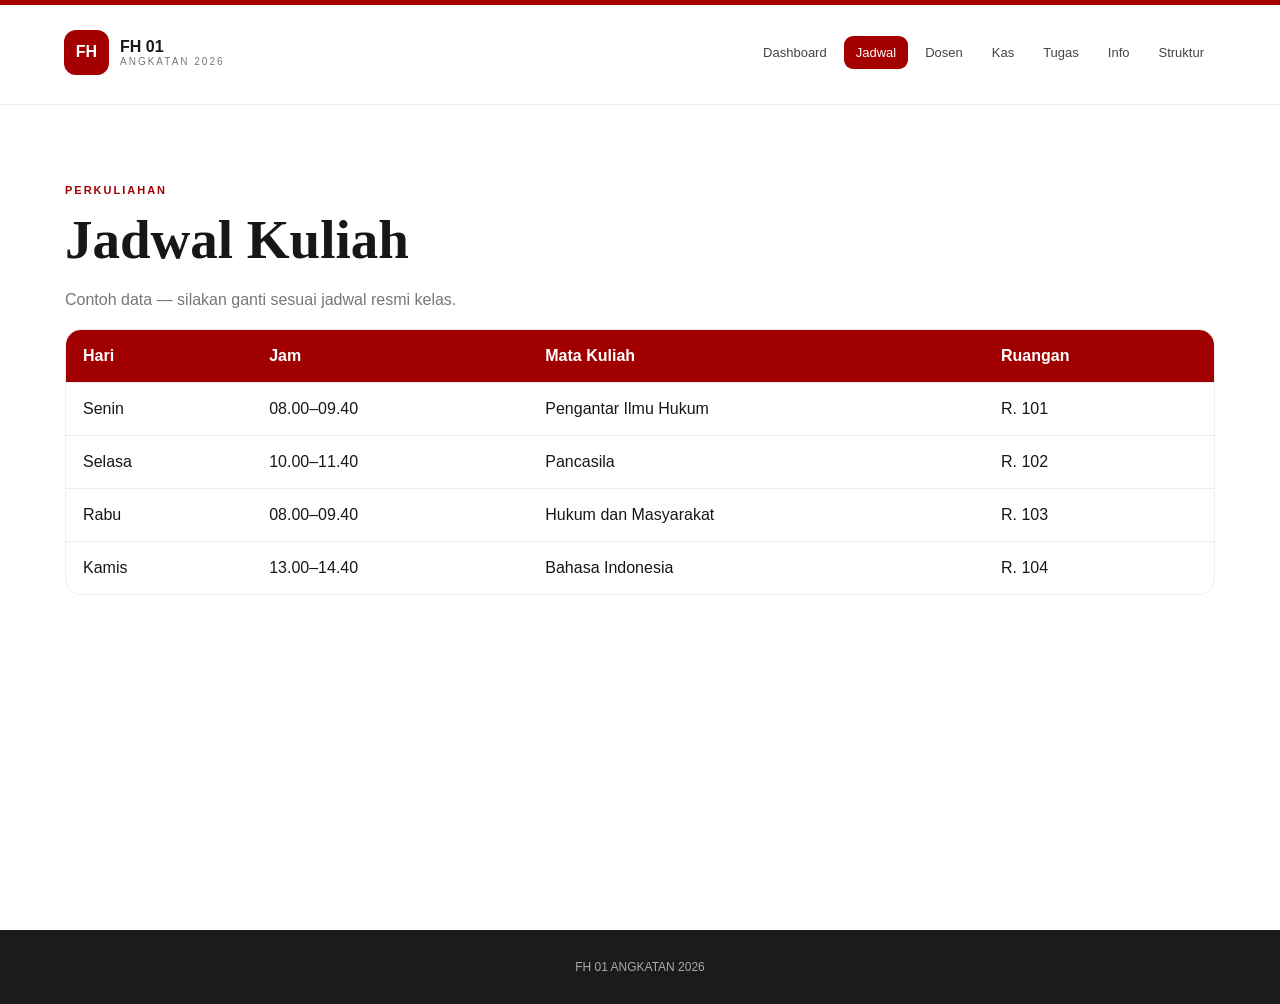
<file: jadwal.html>
<!--
============================================================
 PETUNJUK EDIT JADWAL
 - Ganti hari/jam/mata kuliah/ruangan pada baris tabel.
 - TAMBAH: salin satu <tr>...</tr> lengkap, tempel, lalu edit.
 ============================================================
-->

<!doctype html>
<html lang="id">
  <head>
    <meta charset="utf-8">
    <meta name="viewport" content="width=device-width,initial-scale=1">
    <title>
      Jadwal • FH 01
    </title>
    <link rel="stylesheet" href="style.css">
  </head>
  <body>
    <header class="top">
      <div class="brand">
        <div class="logo">
          FH
        </div>
        <div>
          <b>
            FH 01
          </b>
          <small>
            ANGKATAN 2026
          </small>
        </div>
      </div>
      <nav>
        <a href="index.html">
          Dashboard
        </a>
        <a class="active" href="jadwal.html">
          Jadwal
        </a>
        <a href="dosen.html">
          Dosen
        </a>
        <a href="kas.html">
          Kas
        </a>
        <a href="tugas.html">
          Tugas
        </a>
        <a href="pengumuman.html">
          Info
        </a>
        <a href="struktur.html">
          Struktur
        </a>
      </nav>
    </header>
    <main class="page">
      <span class="eyebrow">
        PERKULIAHAN
      </span>
      <h1>
        Jadwal Kuliah
      </h1>
      <p class="muted">
        Contoh data — silakan ganti sesuai jadwal resmi kelas.
      </p>
      <div class="tablewrap">
        <table>
          <tr>
            <th>
              Hari
            </th>
            <th>
              Jam
            </th>
            <th>
              Mata Kuliah
            </th>
            <th>
              Ruangan
            </th>
          </tr>
          <tr>
            <td>
              Senin
            </td>
            <td>
              08.00–09.40
            </td>
            <td>
              Pengantar Ilmu Hukum
            </td>
            <td>
              R. 101
            </td>
          </tr>
          <tr>
            <td>
              Selasa
            </td>
            <td>
              10.00–11.40
            </td>
            <td>
              Pancasila
            </td>
            <td>
              R. 102
            </td>
          </tr>
          <tr>
            <td>
              Rabu
            </td>
            <td>
              08.00–09.40
            </td>
            <td>
              Hukum dan Masyarakat
            </td>
            <td>
              R. 103
            </td>
          </tr>
          <tr>
            <td>
              Kamis
            </td>
            <td>
              13.00–14.40
            </td>
            <td>
              Bahasa Indonesia
            </td>
            <td>
              R. 104
            </td>
          </tr>
        </table>
      </div>
    </main>
    <footer>
      FH 01 ANGKATAN 2026
    </footer>
  </body>
</html>
</file>
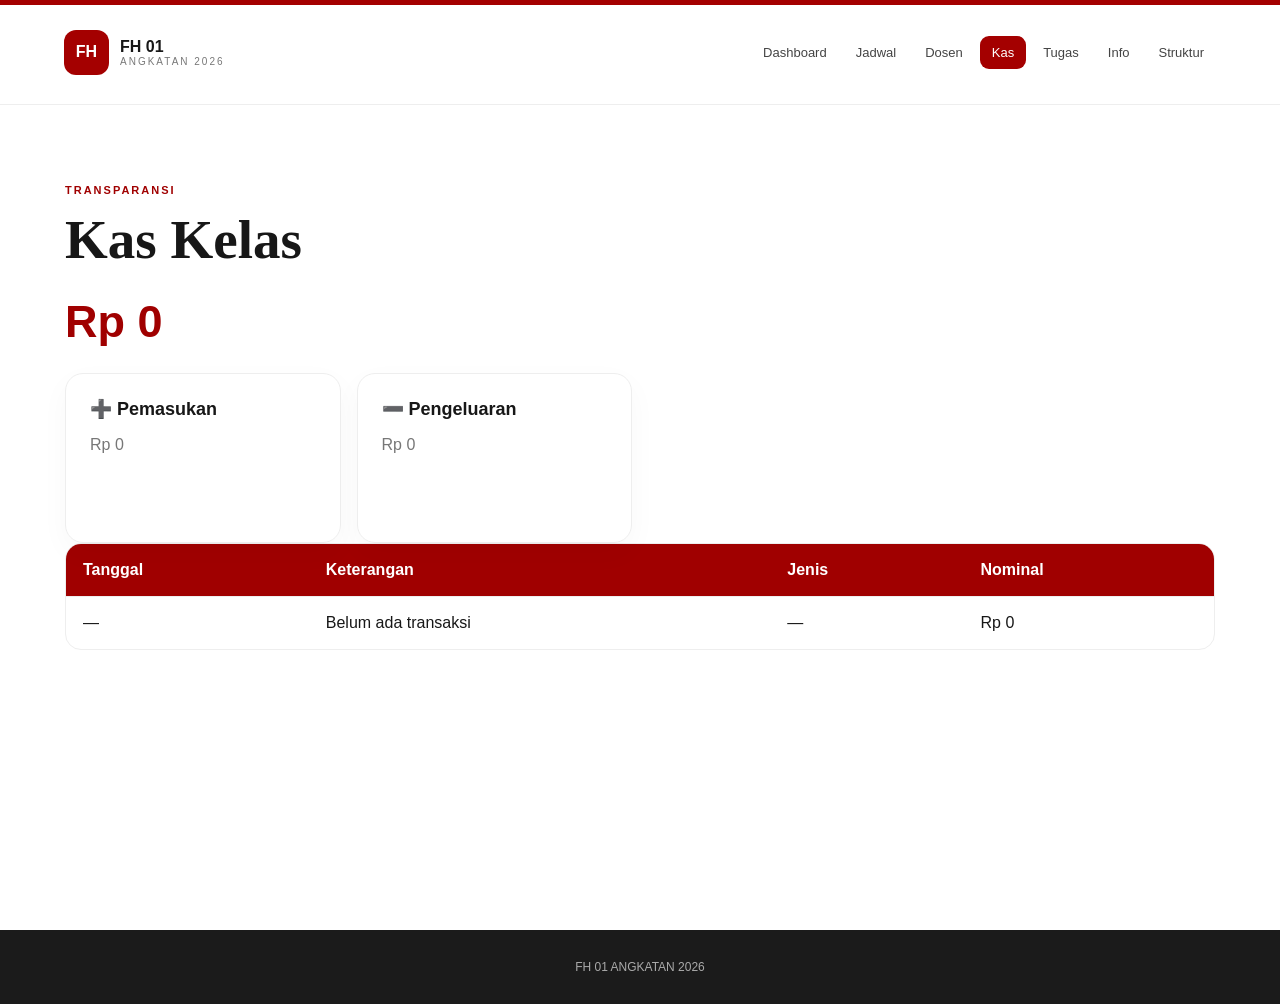
<file: kas.html>
<!--
============================================================
 PETUNJUK EDIT KAS
 - Ganti saldo/nominal/keterangan sesuai data.
 - TAMBAH TRANSAKSI: salin satu baris transaksi lengkap,
   tempel, lalu ubah tanggal, keterangan, jenis, nominal.
 ============================================================
-->

<!doctype html>
<html lang="id">
  <head>
    <meta charset="utf-8">
    <meta name="viewport" content="width=device-width,initial-scale=1">
    <title>
      Kas • FH 01
    </title>
    <link rel="stylesheet" href="style.css">
  </head>
  <body>
    <header class="top">
      <div class="brand">
        <div class="logo">
          FH
        </div>
        <div>
          <b>
            FH 01
          </b>
          <small>
            ANGKATAN 2026
          </small>
        </div>
      </div>
      <nav>
        <a href="index.html">
          Dashboard
        </a>
        <a href="jadwal.html">
          Jadwal
        </a>
        <a href="dosen.html">
          Dosen
        </a>
        <a class="active" href="kas.html">
          Kas
        </a>
        <a href="tugas.html">
          Tugas
        </a>
        <a href="pengumuman.html">
          Info
        </a>
        <a href="struktur.html">
          Struktur
        </a>
      </nav>
    </header>
    <main class="page">
      <span class="eyebrow">
        TRANSPARANSI
      </span>
      <h1>
        Kas Kelas
      </h1>
      <div class="money">
        Rp 0
      </div>
      <div class="cards">
        <div class="card static">
          <b>
            ➕ Pemasukan
          </b>
          <span>
            Rp 0
          </span>
        </div>
        <div class="card static">
          <b>
            ➖ Pengeluaran
          </b>
          <span>
            Rp 0
          </span>
        </div>
      </div>
      <div class="tablewrap">
        <table>
          <tr>
            <th>
              Tanggal
            </th>
            <th>
              Keterangan
            </th>
            <th>
              Jenis
            </th>
            <th>
              Nominal
            </th>
          </tr>
          <tr>
            <td>
              —
            </td>
            <td>
              Belum ada transaksi
            </td>
            <td>
              —
            </td>
            <td>
              Rp 0
            </td>
          </tr>
        </table>
      </div>
    </main>
    <footer>
      FH 01 ANGKATAN 2026
    </footer>
  </body>
</html>
</file>
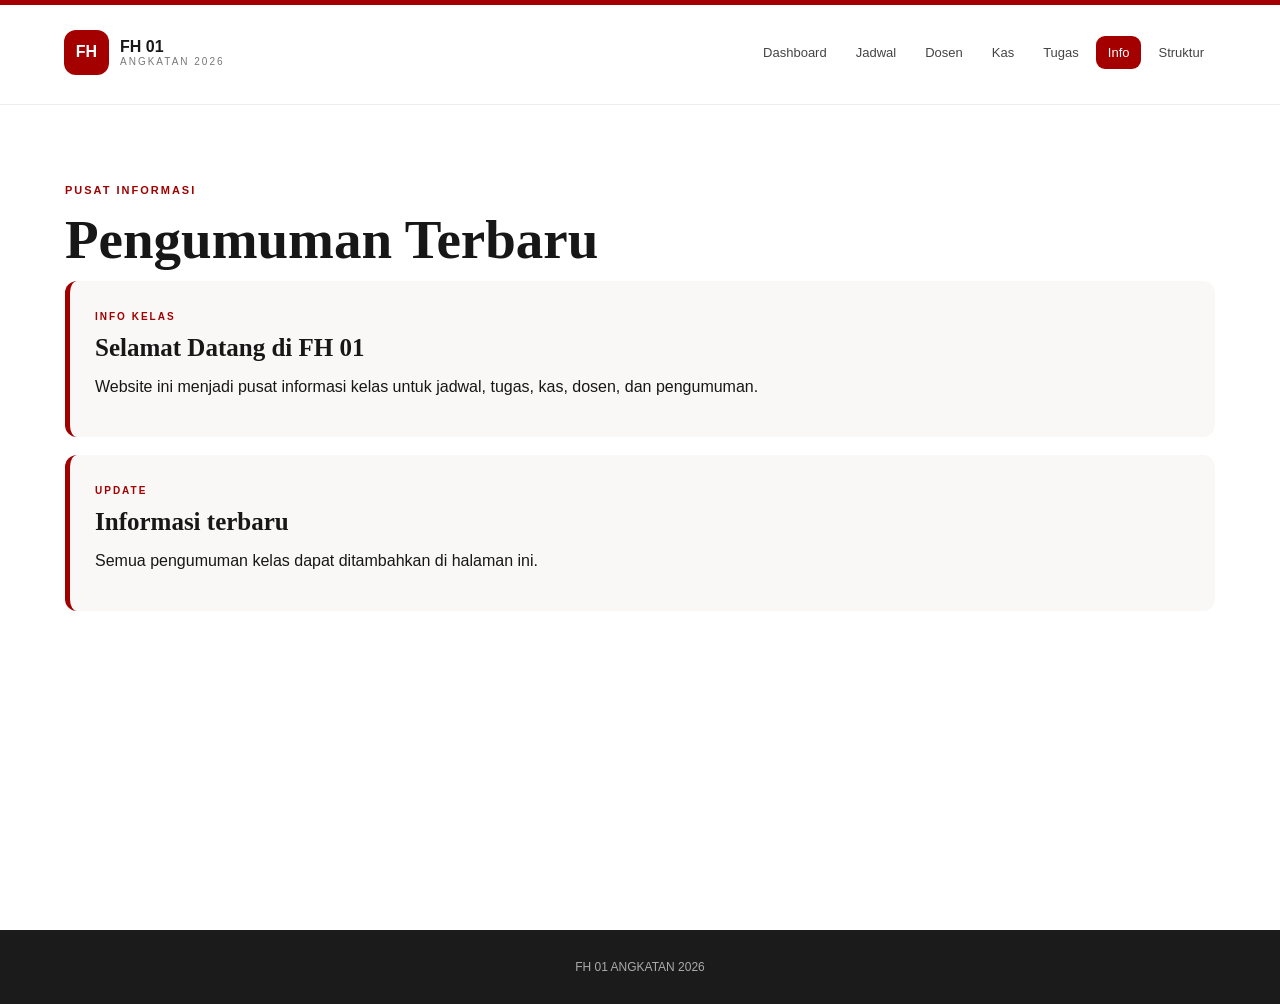
<file: pengumuman.html>
<!--
============================================================
 PETUNJUK EDIT PENGUMUMAN
 - Ganti judul dan isi.
 - TAMBAH: salin satu kartu pengumuman lengkap lalu edit.
 ============================================================
-->

<!doctype html>
<html lang="id">
  <head>
    <meta charset="utf-8">
    <meta name="viewport" content="width=device-width,initial-scale=1">
    <title>
      Informasi • FH 01
    </title>
    <link rel="stylesheet" href="style.css">
  </head>
  <body>
    <header class="top">
      <div class="brand">
        <div class="logo">
          FH
        </div>
        <div>
          <b>
            FH 01
          </b>
          <small>
            ANGKATAN 2026
          </small>
        </div>
      </div>
      <nav>
        <a href="index.html">
          Dashboard
        </a>
        <a href="jadwal.html">
          Jadwal
        </a>
        <a href="dosen.html">
          Dosen
        </a>
        <a href="kas.html">
          Kas
        </a>
        <a href="tugas.html">
          Tugas
        </a>
        <a class="active" href="pengumuman.html">
          Info
        </a>
        <a href="struktur.html">
          Struktur
        </a>
      </nav>
    </header>
    <main class="page">
      <span class="eyebrow">
        PUSAT INFORMASI
      </span>
      <h1>
        Pengumuman Terbaru
      </h1>
      <div class="list">
        <article>
          <span class="date">
            INFO KELAS
          </span>
          <h3>
            Selamat Datang di FH 01
          </h3>
          <p>
            Website ini menjadi pusat informasi kelas untuk jadwal, tugas, kas, dosen, dan pengumuman.
          </p>
        </article>
        <article>
          <span class="date">
            UPDATE
          </span>
          <h3>
            Informasi terbaru
          </h3>
          <p>
            Semua pengumuman kelas dapat ditambahkan di halaman ini.
          </p>
        </article>
      </div>
    </main>
    <footer>
      FH 01 ANGKATAN 2026
    </footer>
  </body>
</html>
</file>
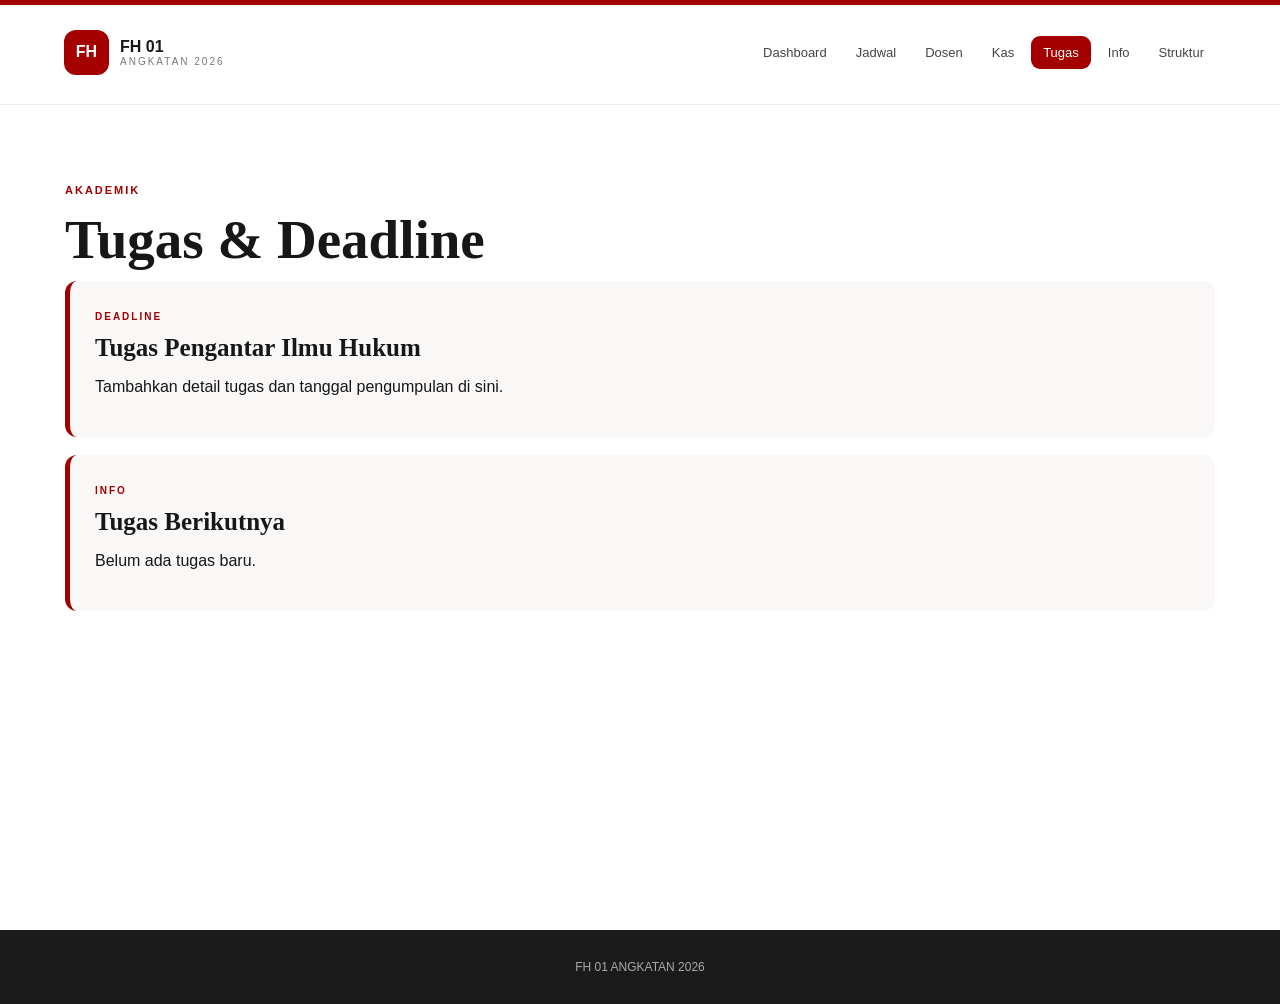
<file: tugas.html>
<!--
============================================================
 PETUNJUK EDIT TUGAS
 - Ganti judul, mata kuliah, deadline, dan keterangan.
 - TAMBAH: salin satu kartu tugas lengkap lalu ubah isinya.
 ============================================================
-->

<!doctype html>
<html lang="id">
  <head>
    <meta charset="utf-8">
    <meta name="viewport" content="width=device-width,initial-scale=1">
    <title>
      Tugas • FH 01
    </title>
    <link rel="stylesheet" href="style.css">
  </head>
  <body>
    <header class="top">
      <div class="brand">
        <div class="logo">
          FH
        </div>
        <div>
          <b>
            FH 01
          </b>
          <small>
            ANGKATAN 2026
          </small>
        </div>
      </div>
      <nav>
        <a href="index.html">
          Dashboard
        </a>
        <a href="jadwal.html">
          Jadwal
        </a>
        <a href="dosen.html">
          Dosen
        </a>
        <a href="kas.html">
          Kas
        </a>
        <a class="active" href="tugas.html">
          Tugas
        </a>
        <a href="pengumuman.html">
          Info
        </a>
        <a href="struktur.html">
          Struktur
        </a>
      </nav>
    </header>
    <main class="page">
      <span class="eyebrow">
        AKADEMIK
      </span>
      <h1>
        Tugas & Deadline
      </h1>
      <div class="list">
        <article>
          <span class="date">
            DEADLINE
          </span>
          <h3>
            Tugas Pengantar Ilmu Hukum
          </h3>
          <p>
            Tambahkan detail tugas dan tanggal pengumpulan di sini.
          </p>
        </article>
        <article>
          <span class="date">
            INFO
          </span>
          <h3>
            Tugas Berikutnya
          </h3>
          <p>
            Belum ada tugas baru.
          </p>
        </article>
      </div>
    </main>
    <footer>
      FH 01 ANGKATAN 2026
    </footer>
  </body>
</html>
</file>
<file: style.css>
content://com.android.providers.downloads.documents/document/404@import url('https://fonts.googleapis.com/css2?family=DM+Sans:wght@400;500;700&family=Playfair+Display:wght@600;700&display=swap');*{box-sizing:border-box}body{margin:0;font-family:'DM Sans',sans-serif;background:#fff;color:#171717}body:before{content:"";position:fixed;inset:0 0 auto 0;height:5px;background:#a40000;z-index:5}.top{height:auto;min-height:76px;padding:14px 5%;display:flex;align-items:center;justify-content:space-between;gap:25px;background:#fff;border-bottom:1px solid #eee;position:sticky;top:0;z-index:4}.brand{display:flex;align-items:center;gap:11px}.logo{width:45px;height:45px;border-radius:12px;background:#a40000;color:#fff;display:grid;place-items:center;font-weight:800}.brand b{display:block}.brand small{display:block;color:#777;font-size:10px;letter-spacing:2px}nav{display:flex;gap:5px;flex-wrap:wrap;justify-content:flex-end}nav a{padding:9px 12px;border-radius:9px;color:#444;text-decoration:none;font-size:13px}nav a:hover,nav a.active{background:#a40000;color:white}.hero{min-height:590px;background:linear-gradient(120deg,#8f0000,#c00 55%,#eee 55%,#fff);color:#fff;padding:75px 7%;display:flex;align-items:center;justify-content:space-between;gap:45px}.hero-text{max-width:650px}.pill,.eyebrow{font-size:11px;letter-spacing:2px;font-weight:700}.hero h1{font-family:'Playfair Display',serif;font-size:clamp(50px,8vw,92px);line-height:.92;margin:18px 0}.hero h1 em{font-size:.48em;font-style:normal;color:#ffe7e7}.hero p{font-size:18px;line-height:1.6;max-width:570px}.actions{display:flex;gap:12px;margin-top:30px}.btn{display:inline-block;padding:13px 20px;border-radius:10px;background:#fff;color:#a00000;text-decoration:none;font-weight:700}.btn.ghost{background:transparent;color:#fff;border:1px solid #fff}.photo{width:min(410px,38vw);height:410px;border:none;background:transparent;color:#a00000;display:grid;place-items:center;text-align:center;font-family:'Playfair Display';font-size:35px;box-shadow:none;overflow:visible}.section,.page{max-width:1150px;margin:auto;padding:75px 5%}.section-head{display:flex;justify-content:space-between}.eyebrow{color:#a00000}h1,h2{font-family:'Playfair Display',serif}h2{font-size:38px;margin:8px 0 28px}.cards{display:grid;grid-template-columns:repeat(4,1fr);gap:16px}.card{min-height:170px;padding:24px;border:1px solid #eee;border-radius:18px;text-decoration:none;color:#171717;display:flex;flex-direction:column;gap:12px;box-shadow:0 10px 30px #00000008;transition:.2s}.card:hover{transform:translateY(-5px);border-color:#d8aaaa}.card b{font-size:18px}.card span,.muted{color:#777;line-height:1.6}.card strong{margin-top:auto;color:#a00000}.static{min-height:120px}.notice{margin:0 5% 75px;padding:35px;max-width:1050px;margin-left:auto;margin-right:auto;border-radius:22px;background:#f8eeee;display:flex;align-items:center;justify-content:space-between;gap:25px}.notice h2{margin:7px 0}.notice p{color:#666}.page{min-height:75vh}.page h1{font-size:55px;margin:10px 0}.tablewrap{overflow:auto;border:1px solid #eee;border-radius:16px}table{width:100%;border-collapse:collapse;min-width:650px}th,td{text-align:left;padding:17px;border-bottom:1px solid #eee}th{background:#a00000;color:#fff}tr:last-child td{border:0}.grid{display:grid;grid-template-columns:repeat(3,1fr);gap:18px}.info{padding:25px;border:1px solid #eee;border-radius:18px}.info p{color:#777}.avatar{width:55px;height:55px;border-radius:50%;display:grid;place-items:center;background:#f4dddd;color:#a00000;font-weight:800}.money{font-size:45px;font-weight:800;margin:25px 0;color:#a00000}.list{display:grid;gap:18px}.list article{padding:25px;border-left:5px solid #a00000;border-radius:12px;background:#faf7f7}.list h3{font-family:'Playfair Display';font-size:25px;margin:10px 0}.date{font-size:10px;letter-spacing:2px;font-weight:800;color:#a00000}footer{text-align:center;padding:30px;background:#1b1b1b;color:#aaa;font-size:12px}@media(max-width:800px){.top{align-items:flex-start;flex-direction:column}.hero{padding:55px 6%;min-height:auto}.photo{width:220px;height:220px;font-size:22px}.cards,.grid{grid-template-columns:1fr 1fr}.page h1{font-size:42px}}@media(max-width:560px){nav{justify-content:flex-start}.hero{flex-direction:column;align-items:flex-start}.photo{align-self:center}.cards,.grid{grid-template-columns:1fr}.notice{flex-direction:column;align-items:flex-start}}
.logo img,.avatar img,.photo img {
    width: 100%;
    height: 100%;
    object-fit: cover;
    object-position: center;
    display: block;
}
.logo img{border-radius:12px}
.avatar{overflow:hidden}
.avatar img{border-radius:50%}
.photo{overflow:visible}
.photo img {
    width: min(410px, 90%);
    height: min(410px, 90%);
    object-fit: contain;
    object-position: center;
    transform: none;
    display: block;
    filter: drop-shadow(0 12px 18px rgba(0,0,0,.22));
}

/* Avatar foto - bulat sempurna */
.avatar {
    width: 70px;
    height: 70px;
    border-radius: 50%;
    overflow: hidden;
    display: block;
    background: #f4dddd;
}

.avatar img {
    width: 100%;
    height: 100%;
    border-radius: 50%;
    object-fit: cover;
    object-position: center;
    display: block;
}
</file>
